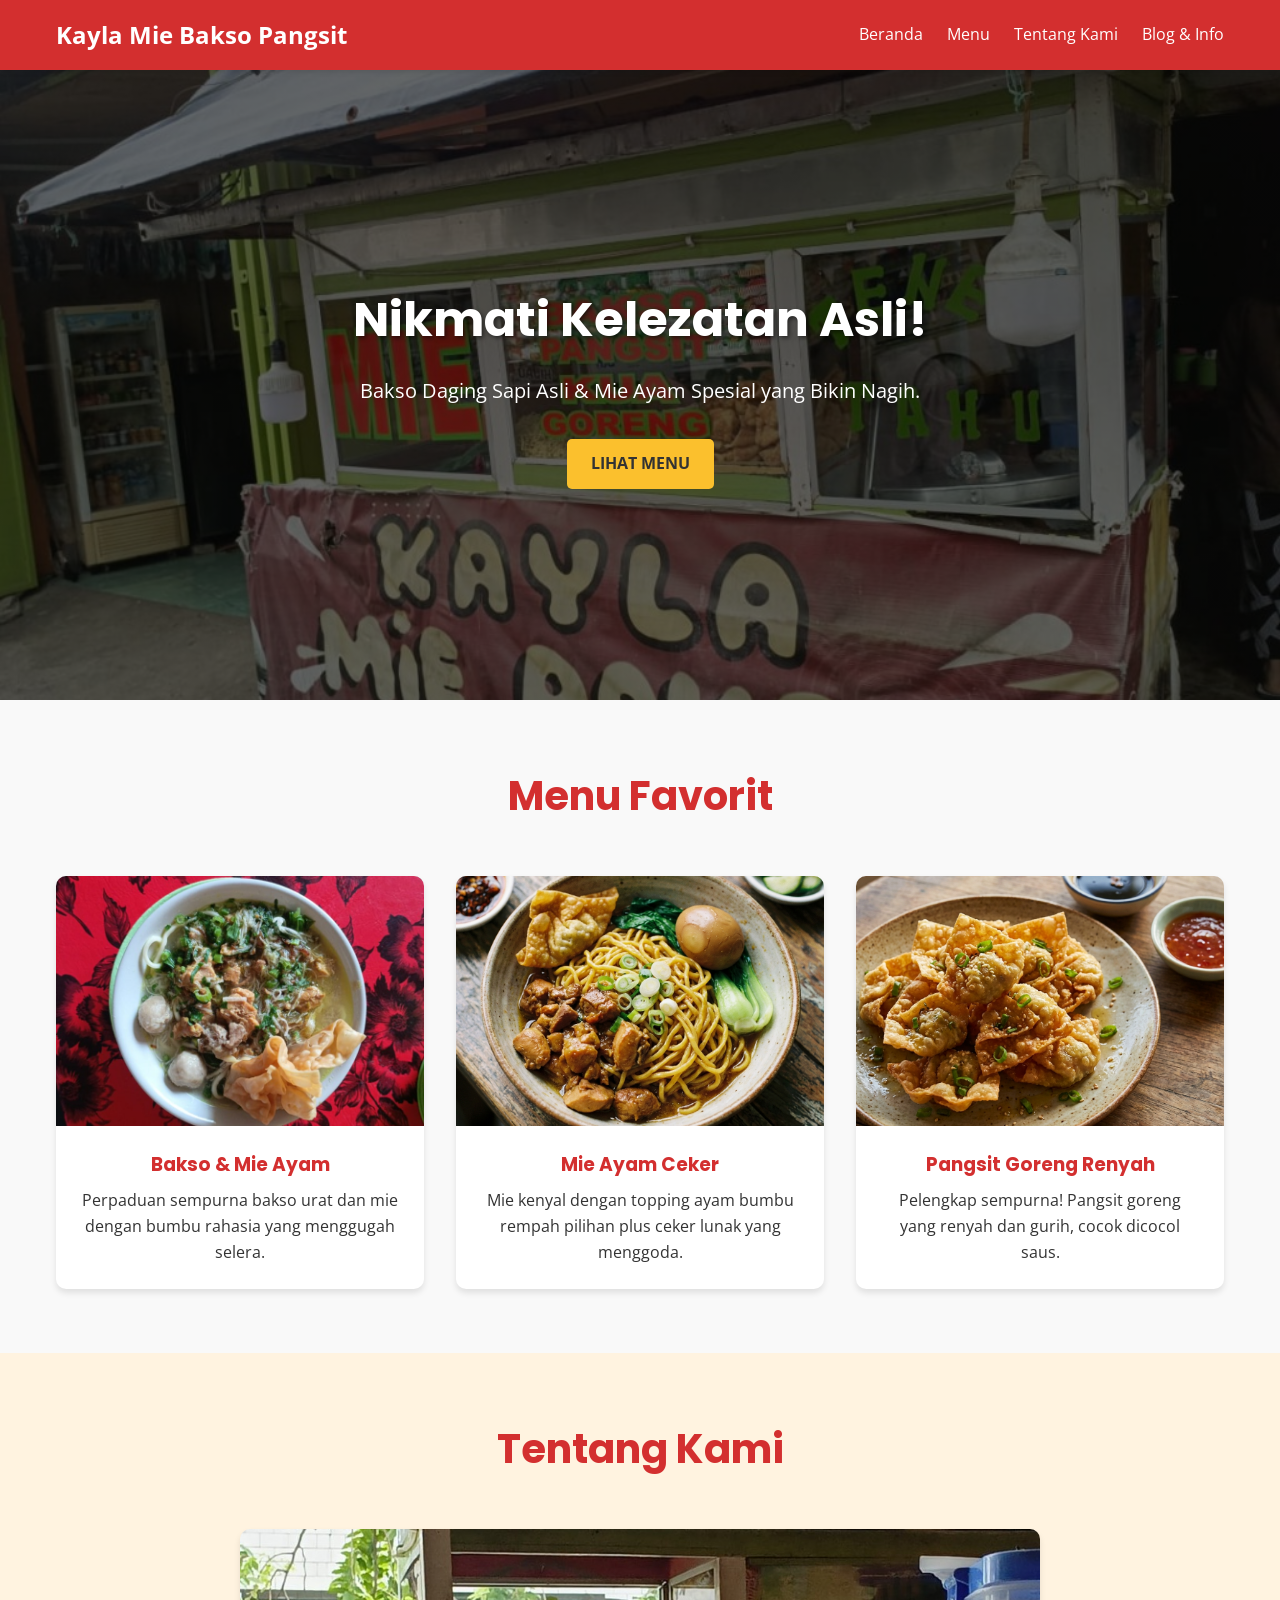
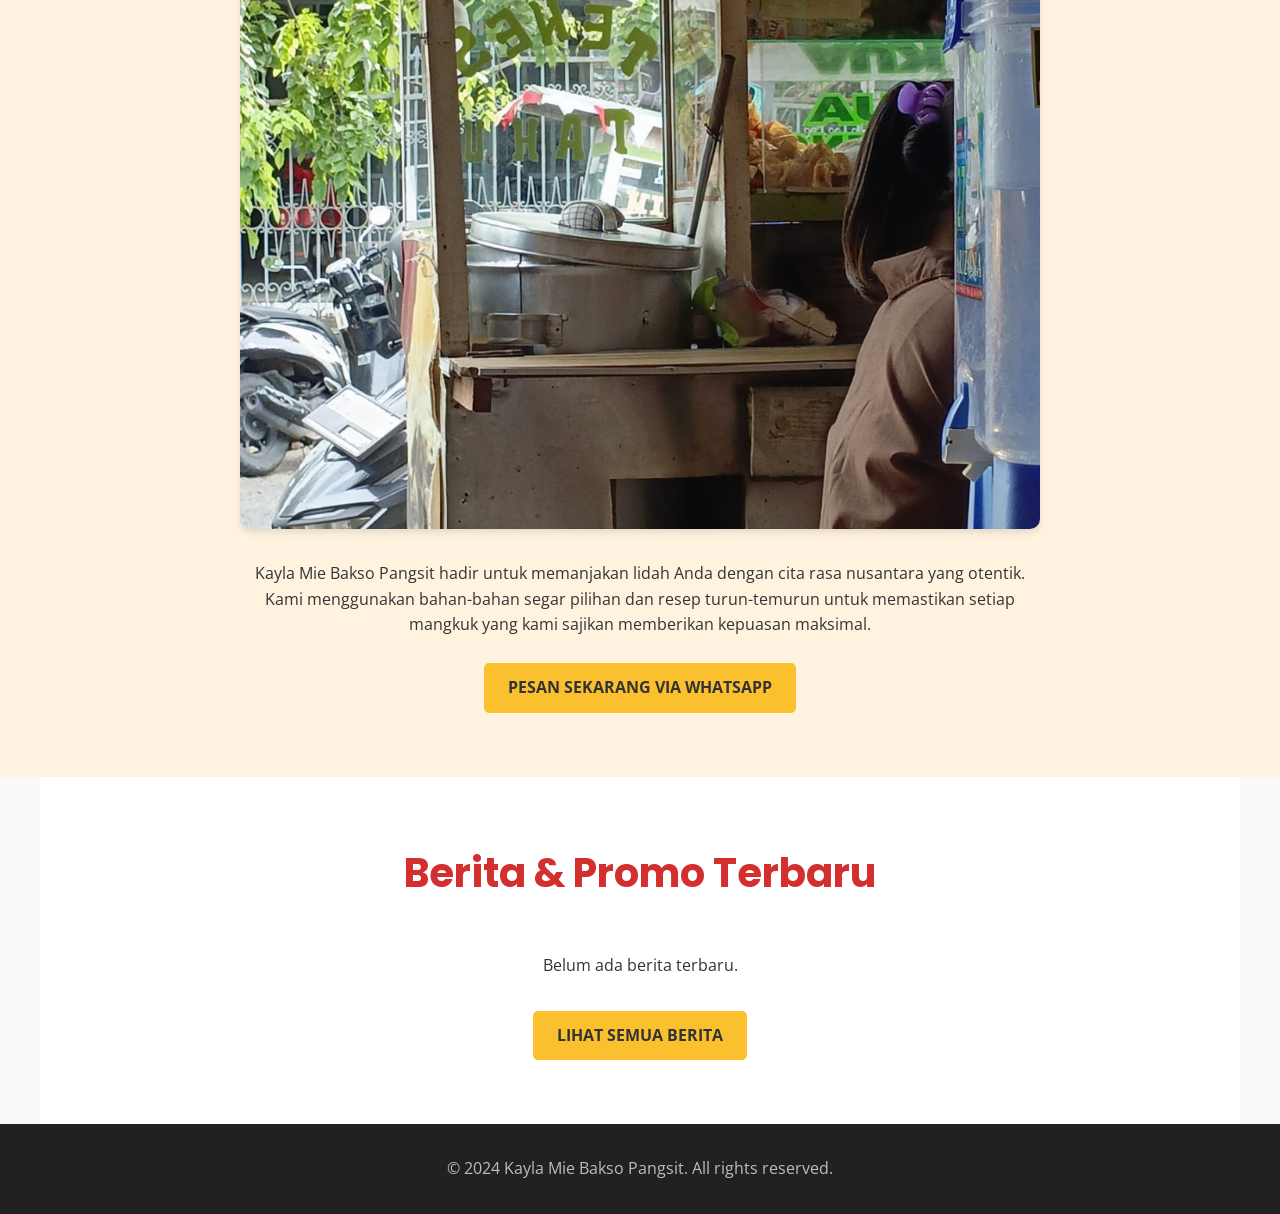
<file: index.html>
<!DOCTYPE html>
<html lang="id">

<head>
    <meta charset="UTF-8">
    <meta name="viewport" content="width=device-width, initial-scale=1.0">
    <title>Kayla Mie Bakso Pangsit - Rasa Juara!</title>
    <link rel="stylesheet" href="style.css">
    <link rel="preconnect" href="https://fonts.googleapis.com">
    <link rel="preconnect" href="https://fonts.gstatic.com" crossorigin>
    <link href="https://fonts.googleapis.com/css2?family=Open+Sans:wght@400;600&family=Poppins:wght@700&display=swap"
        rel="stylesheet">
</head>

<body>

    <header>
        <nav>
            <div class="logo">Kayla Mie Bakso Pangsit</div>
            <ul class="nav-links">
                <li><a href="index.html">Beranda</a></li>
                <li><a href="#menu">Menu</a></li>
                <li><a href="#about">Tentang Kami</a></li>
                <li><a href="blog.html">Blog & Info</a></li>
            </ul>
        </nav>
    </header>

    <section class="hero"
        style="background-image: linear-gradient(rgba(0,0,0,0.6), rgba(0,0,0,0.6)), url('stall_front.jpg');">
        <div class="hero-content">
            <h1>Nikmati Kelezatan Asli!</h1>
            <p>Bakso Daging Sapi Asli & Mie Ayam Spesial yang Bikin Nagih.</p>
            <a href="#menu" class="btn">Lihat Menu</a>
        </div>
    </section>

    <section id="menu" class="menu-highlights">
        <h2 class="section-title">Menu Favorit</h2>
        <div class="menu-grid">
            <div class="menu-card">
                <img src="real_food.jpg" alt="Bakso Sapi">
                <div class="menu-info">
                    <h3>Bakso & Mie Ayam</h3>
                    <p>Perpaduan sempurna bakso urat dan mie dengan bumbu rahasia yang menggugah selera.</p>
                </div>
            </div>
            <div class="menu-card">
                <img src="mie_ayam.png" alt="Mie Ayam">
                <div class="menu-info">
                    <h3>Mie Ayam Ceker</h3>
                    <p>Mie kenyal dengan topping ayam bumbu rempah pilihan plus ceker lunak yang menggoda.</p>
                </div>
            </div>
            <div class="menu-card">
                <img src="pangsit.png" alt="Pangsit Goreng">
                <div class="menu-info">
                    <h3>Pangsit Goreng Renyah</h3>
                    <p>Pelengkap sempurna! Pangsit goreng yang renyah dan gurih, cocok dicocol saus.</p>
                </div>
            </div>
        </div>
    </section>

    <section id="about" class="about">
        <div class="about-content">
            <h2 class="section-title">Tentang Kami</h2>
            <img src="stall_side.jpg" alt="Warung Kayla"
                style="border-radius: 10px; margin-bottom: 2rem; box-shadow: 0 4px 6px rgba(0,0,0,0.1);">
            <p>Kayla Mie Bakso Pangsit hadir untuk memanjakan lidah Anda dengan cita rasa nusantara yang otentik. Kami
                menggunakan bahan-bahan segar pilihan dan resep turun-temurun untuk memastikan setiap mangkuk yang kami
                sajikan memberikan kepuasan maksimal.</p>
            <br>
            <a href="https://wa.me/628123456789" class="btn" target="_blank">Pesan Sekarang via WhatsApp</a>
        </div>
    </section>

    <section id="blog-preview" class="menu-highlights" style="background-color: #fff;">
        <h2 class="section-title">Berita & Promo Terbaru</h2>
        <div id="homepageBlogList" class="menu-grid">
            <!-- Blog posts will be loaded here -->
        </div>
        <div style="text-align: center; margin-top: 2rem;">
            <a href="blog.html" class="btn">Lihat Semua Berita</a>
        </div>
    </section>

    <footer>
        <p>&copy; 2024 Kayla Mie Bakso Pangsit. All rights reserved.</p>
    </footer>

    <script src="script.js"></script>

</body>

</html>
</file>
<file: style.css>
:root {
    --primary-color: #d32f2f;
    /* Red for appetite */
    --secondary-color: #fbc02d;
    /* Yellow/Gold for accents */
    --text-dark: #333333;
    --text-light: #ffffff;
    --bg-light: #f9f9f9;
    --bg-warm: #fff3e0;
    --font-heading: 'Poppins', sans-serif;
    --font-body: 'Open Sans', sans-serif;
}

* {
    margin: 0;
    padding: 0;
    box-sizing: border-box;
}

body {
    font-family: var(--font-body);
    line-height: 1.6;
    color: var(--text-dark);
    background-color: var(--bg-light);
}

h1,
h2,
h3,
h4 {
    font-family: var(--font-heading);
    font-weight: 700;
}

a {
    text-decoration: none;
    color: inherit;
    transition: 0.3s;
}

img {
    max-width: 100%;
    display: block;
}

/* Header */
header {
    background-color: var(--primary-color);
    color: var(--text-light);
    padding: 1rem 0;
    position: sticky;
    top: 0;
    z-index: 1000;
    box-shadow: 0 2px 5px rgba(0, 0, 0, 0.1);
}

nav {
    display: flex;
    justify-content: space-between;
    align-items: center;
    max-width: 1200px;
    margin: 0 auto;
    padding: 0 1rem;
}

.logo {
    font-size: 1.5rem;
    font-weight: bold;
}

.nav-links {
    list-style: none;
    display: flex;
    gap: 1.5rem;
}

.nav-links a:hover {
    color: var(--secondary-color);
}

/* Hero Section */
.hero {
    background-image: linear-gradient(rgba(0, 0, 0, 0.5), rgba(0, 0, 0, 0.5)), url('hero_bakso_image.png');
    /* Placeholder */
    background-size: cover;
    background-position: center;
    height: 70vh;
    display: flex;
    align-items: center;
    justify-content: center;
    text-align: center;
    color: var(--text-light);
    padding: 0 1rem;
}

.hero-content h1 {
    font-size: 3rem;
    margin-bottom: 1rem;
    text-shadow: 2px 2px 4px rgba(0, 0, 0, 0.5);
}

.hero-content p {
    font-size: 1.25rem;
    margin-bottom: 2rem;
}

.btn {
    display: inline-block;
    padding: 0.75rem 1.5rem;
    background-color: var(--secondary-color);
    color: var(--text-dark);
    font-weight: bold;
    border-radius: 5px;
    text-transform: uppercase;
}

.btn:hover {
    background-color: #ffca28;
    transform: translateY(-2px);
}

/* Features/Menu Highlights */
.menu-highlights {
    padding: 4rem 1rem;
    max-width: 1200px;
    margin: 0 auto;
}

.section-title {
    text-align: center;
    font-size: 2.5rem;
    margin-bottom: 3rem;
    color: var(--primary-color);
}

.menu-grid {
    display: grid;
    grid-template-columns: repeat(auto-fit, minmax(300px, 1fr));
    gap: 2rem;
}

.menu-card {
    background: white;
    border-radius: 10px;
    overflow: hidden;
    box-shadow: 0 4px 6px rgba(0, 0, 0, 0.1);
    transition: 0.3s;
}

.menu-card:hover {
    transform: translateY(-5px);
    box-shadow: 0 6px 12px rgba(0, 0, 0, 0.15);
}

.menu-card img {
    width: 100%;
    height: 250px;
    object-fit: cover;
}

.menu-info {
    padding: 1.5rem;
    text-align: center;
}

.menu-info h3 {
    margin-bottom: 0.5rem;
    color: var(--primary-color);
}

/* About Section */
.about {
    background-color: var(--bg-warm);
    padding: 4rem 1rem;
    text-align: center;
}

.about-content {
    max-width: 800px;
    margin: 0 auto;
}

/* Footer */
footer {
    background-color: #212121;
    color: #bdbdbd;
    padding: 2rem 1rem;
    text-align: center;
}

.social-links {
    margin-top: 1rem;
    display: flex;
    justify-content: center;
    gap: 1rem;
}

/* Blog Styles */
.blog-container {
    max-width: 800px;
    margin: 4rem auto;
    padding: 0 1rem;
}

.admin-panel {
    background: white;
    padding: 2rem;
    border-radius: 8px;
    box-shadow: 0 2px 10px rgba(0, 0, 0, 0.1);
    margin-bottom: 3rem;
    border: 1px solid #eee;
}

.admin-panel h2 {
    margin-bottom: 1.5rem;
    color: var(--primary-color);
}

.form-group {
    margin-bottom: 1rem;
}

.form-group label {
    display: block;
    margin-bottom: 0.5rem;
    font-weight: bold;
}

.form-group input,
.form-group textarea,
.content-editor {
    width: 100%;
    padding: 0.75rem;
    border: 1px solid #ccc;
    border-radius: 4px;
    font-family: inherit;
}

.content-editor {
    min-height: 200px;
    max-height: 500px;
    overflow-y: auto;
    background-color: white;
}

.content-editor img {
    max-width: 100%;
    height: auto;
    margin: 10px 0;
    border-radius: 4px;
}

[contenteditable]:empty:before {
    content: attr(data-placeholder);
    color: #888;
    font-style: italic;
    display: block;
}

.post-actions {
    display: flex;
    gap: 0.5rem;
    margin-top: 0.5rem;
}

.btn-delete {
    background-color: #d32f2f;
    color: white;
    border: none;
    padding: 0.5rem 1rem;
    border-radius: 4px;
    cursor: pointer;
}

.btn-edit {
    background-color: #1976d2;
    color: white;
    border: none;
    padding: 0.5rem 1rem;
    border-radius: 4px;
    cursor: pointer;
}

.blog-post {
    background: white;
    margin-bottom: 2rem;
    border-radius: 8px;
    overflow: hidden;
    box-shadow: 0 2px 5px rgba(0, 0, 0, 0.05);
}

.blog-post img {
    width: 100%;
    height: 300px;
    object-fit: cover;
}

.blog-content {
    padding: 1.5rem;
}

.blog-date {
    color: #757575;
    font-size: 0.9rem;
    margin-bottom: 0.5rem;
}

/* Responsive */
@media (max-width: 768px) {
    .nav-links {
        display: none;
        /* Simple mobile menu implementation omitted for brevity, can be expanded */
    }

    .hero-content h1 {
        font-size: 2rem;
    }

    .hero {
        height: 50vh;
    }
}

/* Post Detail Styles */
.post-container {
    max-width: 800px;
    margin: 3rem auto;
    padding: 0 1rem;
}

.breadcrumb {
    font-size: 0.9rem;
    color: #757575;
    margin-bottom: 2rem;
}

.breadcrumb a {
    color: #757575;
}

.breadcrumb a:hover {
    color: var(--primary-color);
}

.post-body p {
    margin-bottom: 1.5rem;
}

.btn-link {
    color: var(--primary-color);
    text-decoration: none;
    font-weight: 600;
}

.btn-link:hover {
    text-decoration: underline;
}

.blog-card-link:hover {
    box-shadow: 0 8px 16px rgba(0, 0, 0, 0.2) !important;
    transform: translateY(-5px);
}
</file>
